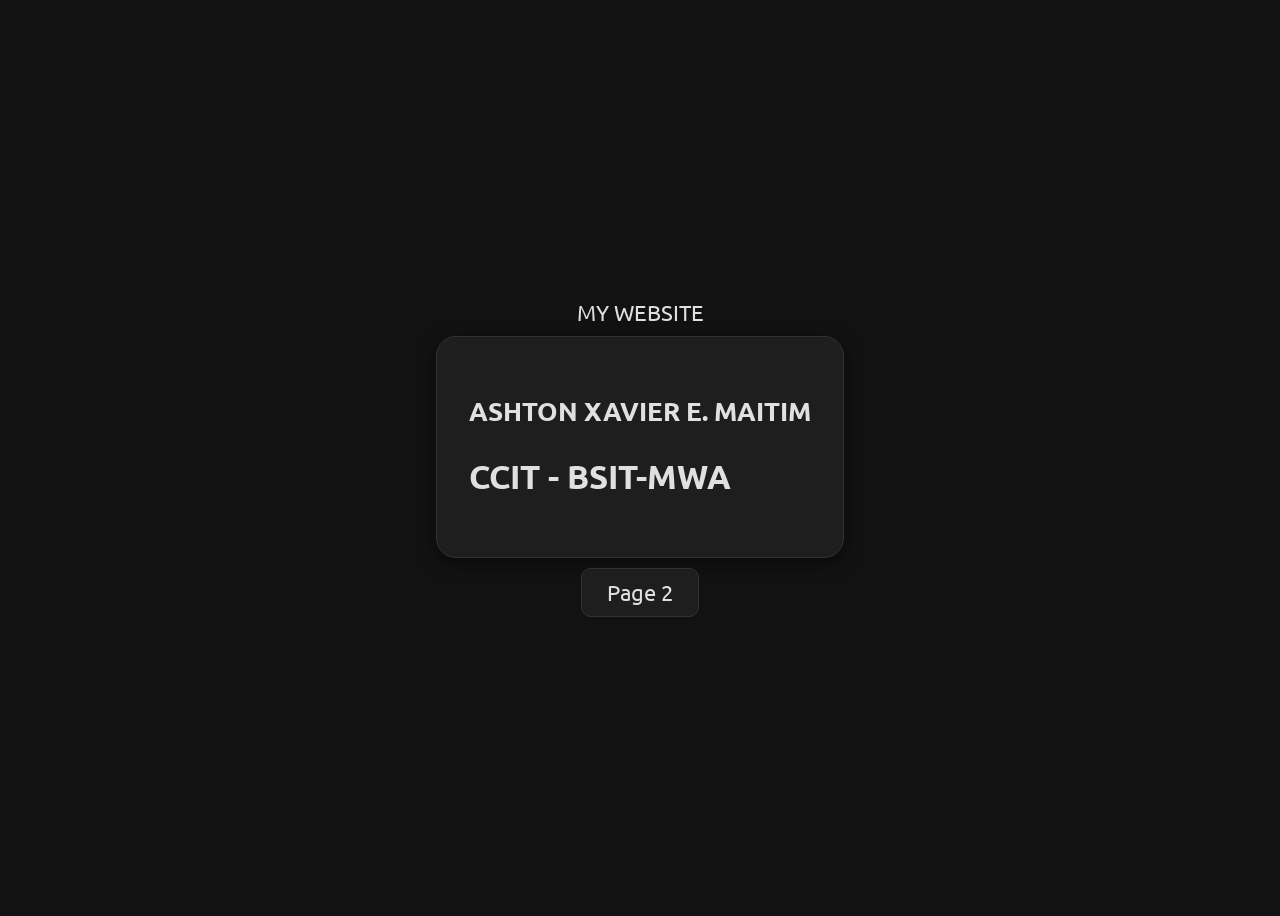
<file: index.html>
<!DOCTYPE html>
<html>
    <head>
        <meta charset="UTF-8">
        <link rel="stylesheet" href="style.css">
        <link rel="preconnect" href="https://fonts.googleapis.com">
        <link rel="preconnect" href="https://fonts.gstatic.com" crossorigin>
        <link href="https://fonts.googleapis.com/css2?family=Ubuntu:ital,wght@0,300;0,400;0,500;0,700;1,300;1,400;1,500;1,700&display=swap" rel="stylesheet">
        
        <title>My Personal Website</title>
    </head>

    <body>
        <header>MY WEBSITE</header>

        <div class="card" id="me">
            <h3>ASHTON XAVIER E. MAITIM</h3>
            <h2>CCIT - BSIT-MWA</h2>
        </div>

        <a href="Page2.html" id="page2-btn" target="_blank">Page 2</a>

    </body>

</html>

<!-- Analyze your website and answer:
1. Which sections are crowded?
I believe I applied proper spacing throughout my website, and overall, it looks balanced and visually pleasing.

2. Which elements lack spacing?
As of now, I don’t see any elements that noticeably lack spacing.

3. What layout problems do you see?
There is a slight margin inconsistency between the borders of the “Hobbies” and “Favorite Websites” sections that could be adjusted for better alignment. 
-->
</file>
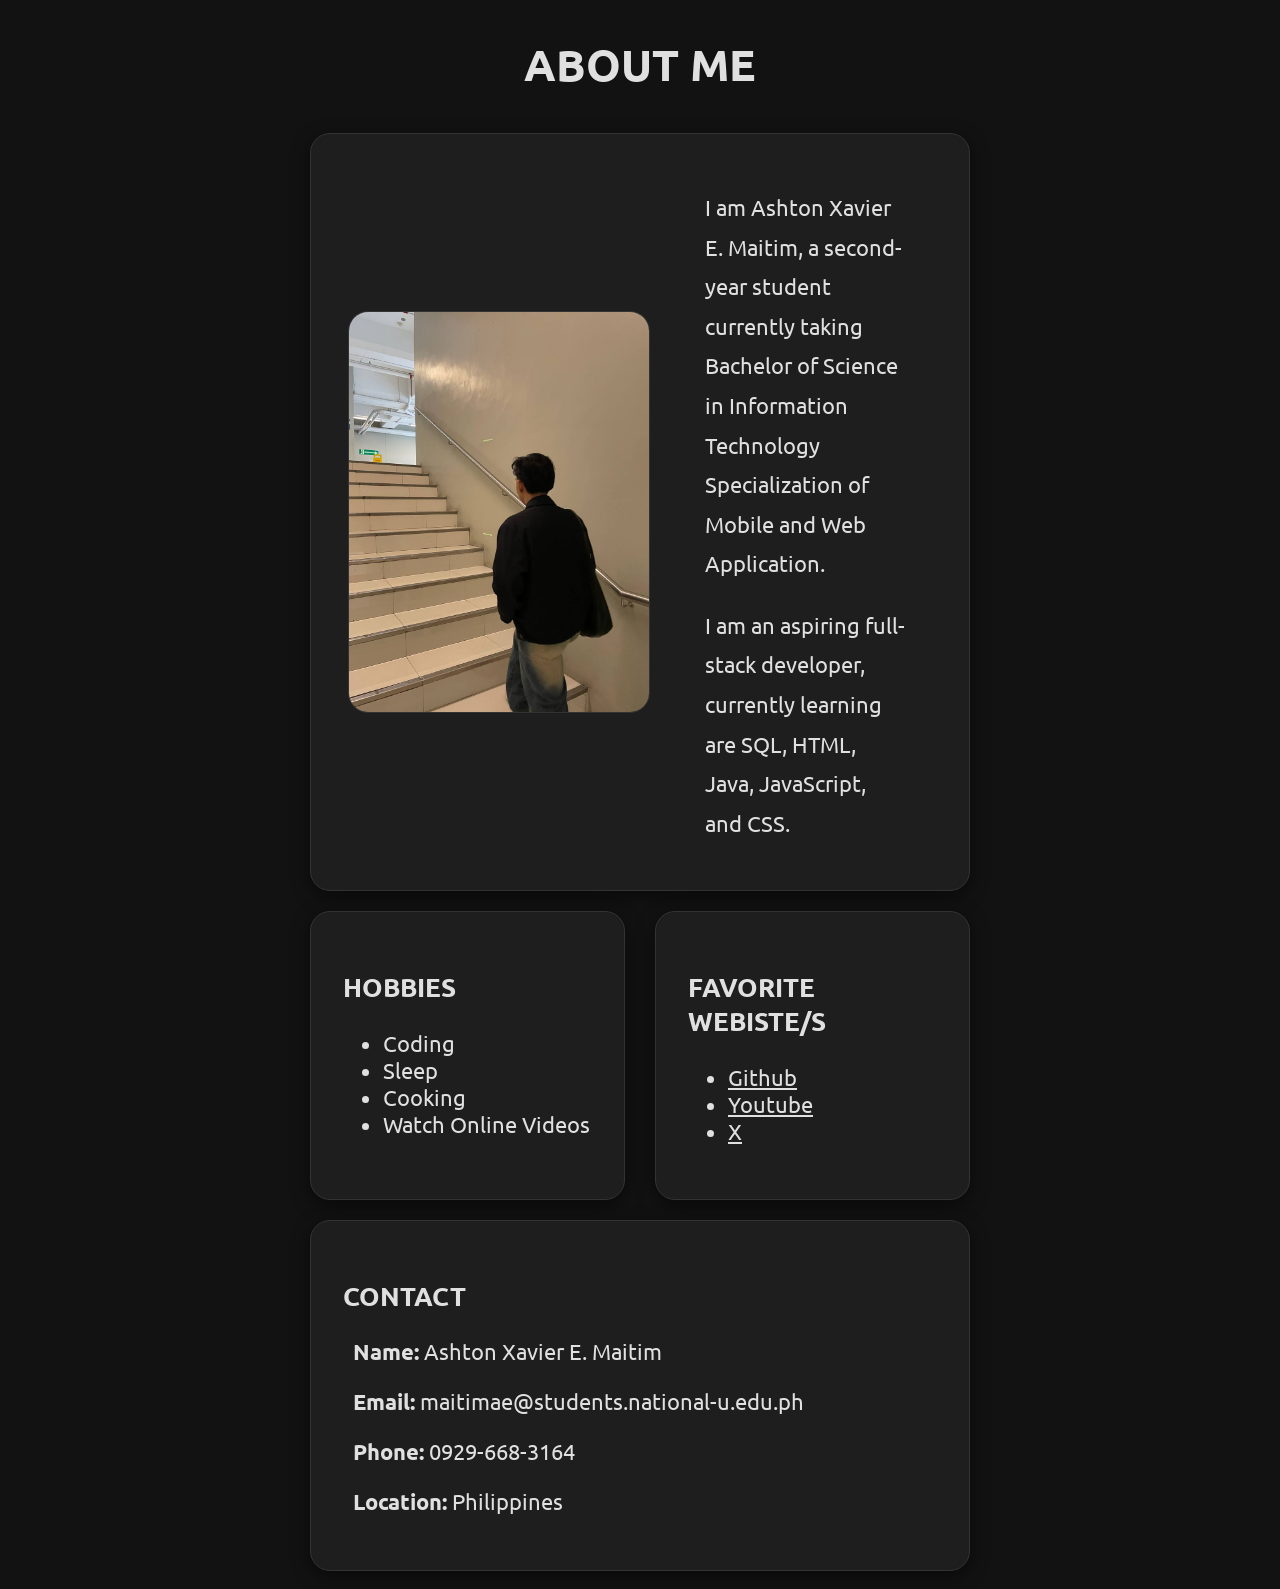
<file: Page2.html>
<!DOCTYPE html>
<html>
    <head>
        <meta charset="UTF-8">
        <link rel="stylesheet" href="style.css">
        <link rel="preconnect" href="https://fonts.googleapis.com">
        <link rel="preconnect" href="https://fonts.gstatic.com" crossorigin>
        <link href="https://fonts.googleapis.com/css2?family=Ubuntu:ital,wght@0,300;0,400;0,500;0,700;1,300;1,400;1,500;1,700&display=swap" rel="stylesheet">

        <title>About Me</title>
    </head>

    <body>
        <header>
            <h1>ABOUT ME</h1>
        </header>

        <main>
            <div class="card-holder">
                <div class="card" id="image-container">
                    <img class ="img-main" src="something.jpg" alt="handsome">
                    <div class="bio">
                        <p class="description">I am Ashton Xavier E. Maitim, a second-year student currently taking Bachelor of Science in Information Technology Specialization of Mobile and Web Application. </p>
                        <p class="description">I am an aspiring full-stack developer, currently learning are SQL, HTML, Java, JavaScript, and CSS.</p>
                    </div>
                </div> 

                <div class="fav">
                    <div class="card" id="hobbies">
                        <h3>HOBBIES</h3>
                        <ul>
                            <li>Coding</li>
                            <li>Sleep</li>
                            <li>Cooking</li>
                            <li>Watch Online Videos</li>
                        </ul>
                    </div>

                    <div class="card" id="favorite">
                        <h3>FAVORITE WEBISTE/S</h3>
                        <ul>
                            <li><a href="https://github.com/Xavieruu" target="_blank">Github</a></li>
                            <li><a href="https://youtube.com" target="_blank">Youtube</a></li>
                            <li><a href="https://x.com" target="_blank">X</a></li>
                        </ul>
                    </div>
                </div>
            </div>

        </main>

        <footer>
            <div class="card" id="contact">
            <h3>CONTACT</h3>

            <p><strong>Name: </strong> Ashton Xavier E. Maitim</p>
            <p><strong>Email: </strong> maitimae@students.national-u.edu.ph</p>
            <p><strong>Phone: </strong> 0929-668-3164</p>
            <p><strong>Location: </strong> Philippines</p>
            </div>
        </footer>

    </body>

</html>
</file>
<file: style.css>
* {
    font-family: "Ubuntu", sans-serif;
    color: var(--primary-text);
}

:root {
    --white: #FFFFFF;
    --charcoal:#121212;
    --card-color:#1E1E1E;
    --primary-text:#E0E0E0;
    --secondary-text:#A0A0A0;
    --border-line:#333333;
    --shadow: rgba(0, 0, 0, 0.5);
}

body {
    background-color: var(--charcoal);
    display: flex;
    flex-direction: column;
    justify-content: center;
    align-items: center;
    min-height: 100vh;
    margin-left: 300px;
    margin-right: 300px;
    font-size: 22px;
}

p {
    text-align: left;
    flex-direction: column;
    margin-left: 10px;
    margin-right: 30px;
}

img {
    width: 300px;
    margin: 5px;
    border: 0.5px solid var(--border-line);
    border-radius: 20px;
}

#image-container {
    display: flex;
    justify-content: center;
    align-items: center;
    font-size: 22px;
}

.description {
    margin-left: 50px;
    justify-content: center;  
    margin-right: 30px;
    line-height: 1.8;
    margin-bottom: 15px; 
}

.card {
    background: var(--card-color);
    border-radius: 20px;
    padding: 2rem;
    border: 1px solid var(--border-line);
    box-shadow: 0 5px 18px var(--shadow);
    margin: 10px;
}

.card-holder {
    display: block;
    align-items: center;
}

.fav {
    display: flex;
    flex-direction: row;
    gap: 10px;
    margin-top: 10px;
}
 
.fav .card {
    flex: 1;
}

.card {
    transition: transform 0.2s ease;
}

.card:hover {
    transform: translateY(-3px);
}

footer {
    width: 100%;
}

#page2-btn {
    display: inline-block;
    padding: 10px 25px;
    background-color: var(--card-color);
    border: 1px solid var(--border-line);
    border-radius: 10px;
    text-decoration: none;
    transition: transform 0.2s ease;
}

#page2-btn:hover {
    transform: translateY(-3px);
}
</file>
